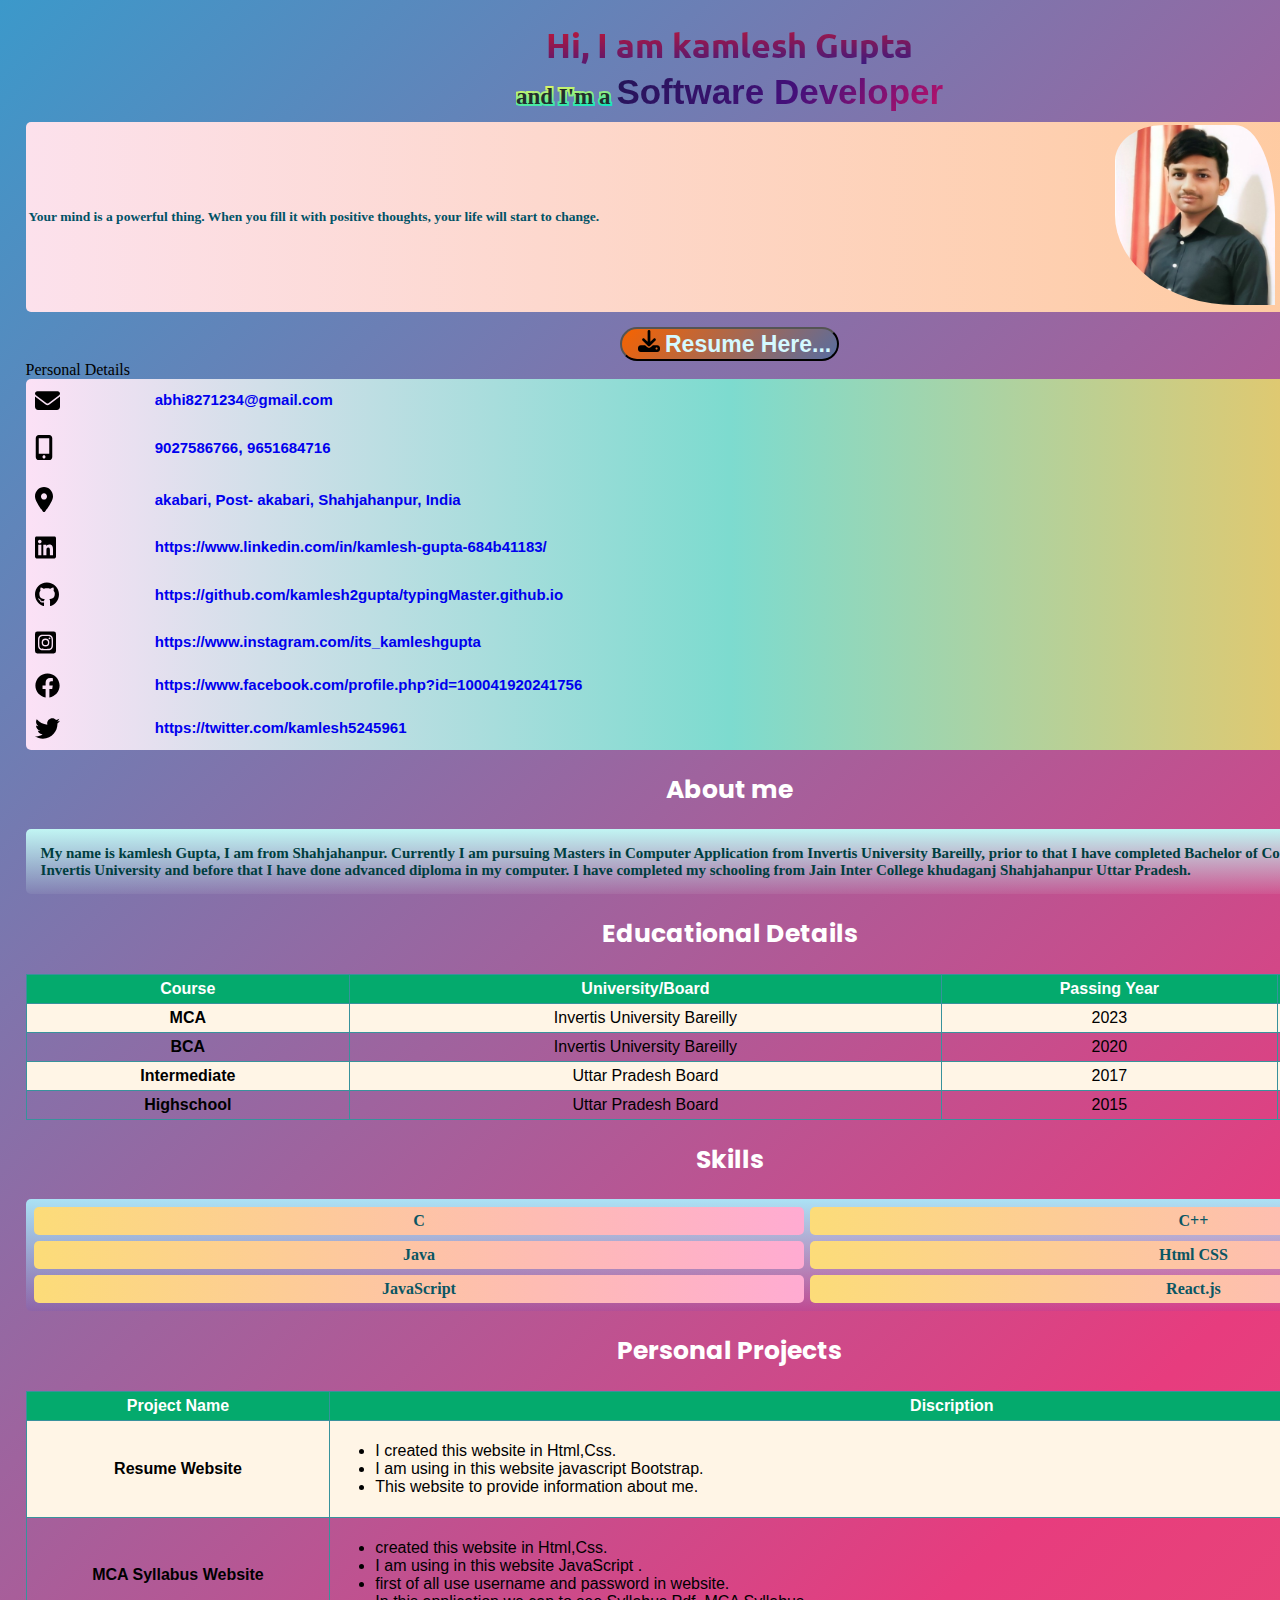
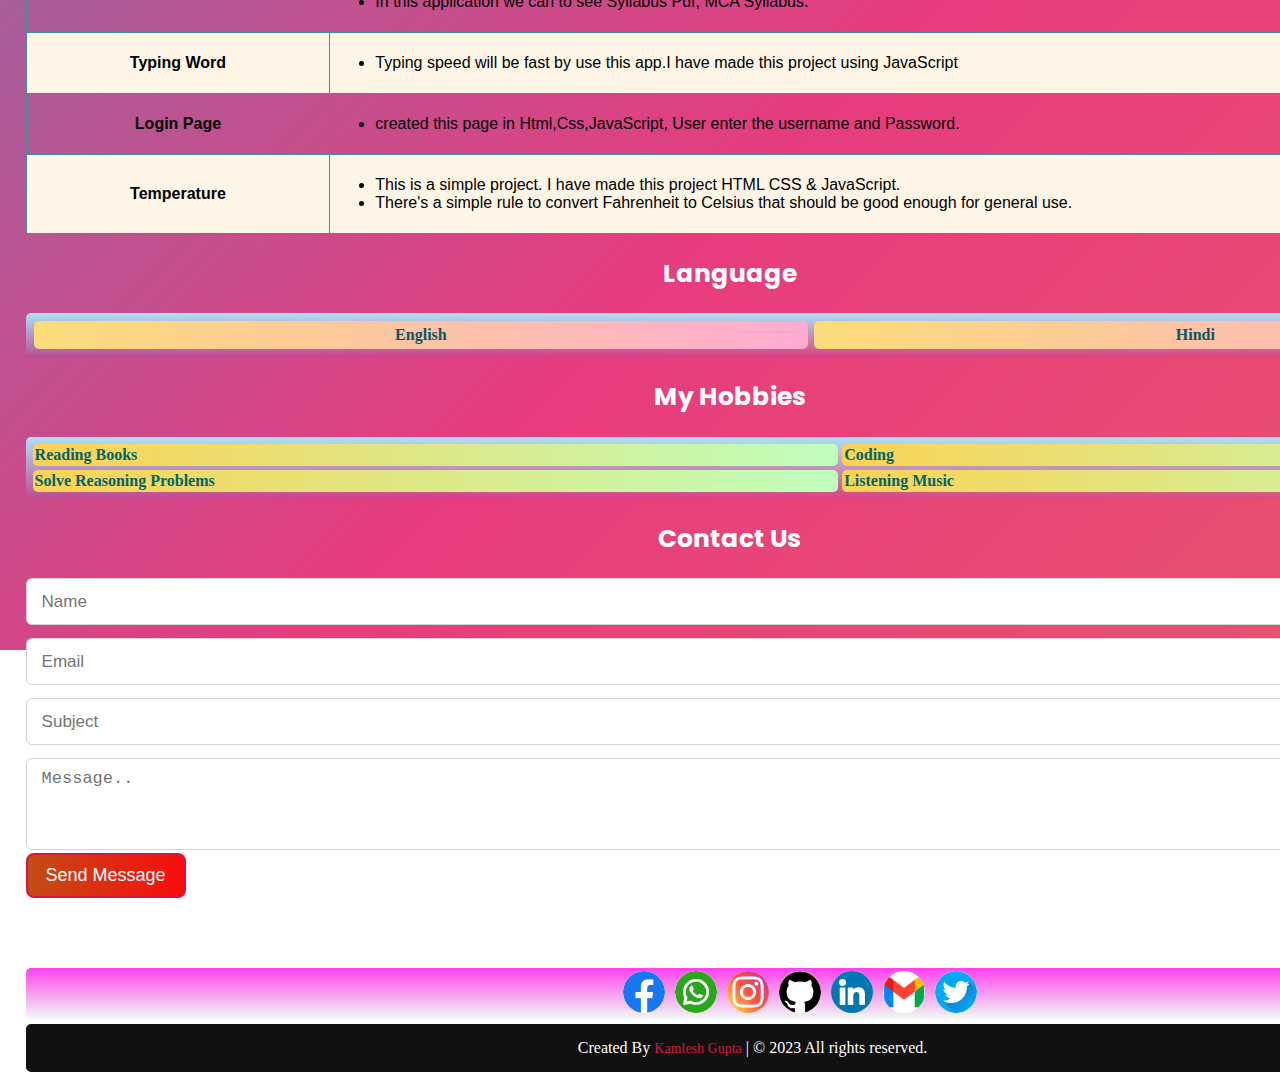
<file: index.html>
<!DOCTYPE html>
<html>

<head>
  
  <meta charset="utf-8">
  <meta name="viewport" content="width=device-width">
  <title>kamlesh Gupta</title>
  <link href="style.css" rel="stylesheet" type="text/css" />
</head>

<body>
  

  <div class="home">
<h1 class="h1">Hi, I am kamlesh Gupta</h1>
<div class="iam"><span class="para">and I'm a </span><span class="pro"> Software Developer</span></div></div>
  



  <table class="thought">
     <tr>
        <td>
        
     <p>Your mind is a powerful thing. When you fill it
with positive thoughts, your life will start to
change.
     </p>
    </td>
       <td>   
  <img src="mypic.jpg" class="mypic"/> </td>
       
     </tr>
  </table>
  

<div class="resume">
   <button class="btn"><a href="kamlesh's Resume.pdf"> <img src="download.svg" class ="btnicon"/>Resume Here...</a></button >
</div


  
<h2>
     Personal Details
</h2>
  
 <table class="icontable">
    <tr>
       <td><img src="gmail.svg" class="svgicon"/></td>
      <td><a href="mailto:https://mail.google.com/mail/u/0/#inbox" class="svglink">abhi8271234@gmail.com</a></td>
      
    </tr>
   <tr>
      <td><img src="mobile.svg" class="svgicon"/> </td>
     <td><p><a href="tel:9027586766" class="svglink">9027586766</a>, <a href="tel:9027586766" class="svglink"> 9651684716</p></td>
     
   </tr>
   <tr>
      <td><img src="location.svg" class="svgicon"/></td>
   
   <td><p><a href="address.html" target="_blank" class="svglink">akabari, Post- akabari, Shahjahanpur, India    
   </a>
   </p></td>
   </tr>
   <tr>
      <td><img src="linkedin.svg" class="svgicon"/></td>
     <td><a href="https://www.linkedin.com/feed/"  class="svglink">https://www.linkedin.com/in/kamlesh-gupta-684b41183/</a></td>
     
   </tr>
   <tr>
      <td><img src="github.svg" class="svgicon"/></td>
     <td><p>
     <a href="https://github.com/kamlesh2gupta/typingMaster.github.io" class="svglink">https://github.com/kamlesh2gupta/typingMaster.github.io </a></p></td>
     
   </tr>
   <tr>
      <td><img src="instagram.svg" class="svgicon"/></td>
     <td><a href="https://www.instagram.com/its_kamleshgupta" class="svglink">https://www.instagram.com/its_kamleshgupta</a></td>
     
   </tr>
   <tr>
      <td><img src="facebook.svg" class="svgicon"/></td>
     <td><a href="https://www.facebook.com/profile.php?id=100041920241756" class="svglink">https://www.facebook.com/profile.php?id=100041920241756</a></td>
     
   </tr>

   <tr>
      <td><img src="twitter.svg" class="svgicon"/></td>
     <td><a href="https://twitter.com/kamlesh5245961" class="svglink">https://twitter.com/kamlesh5245961</a></td>
     
   </tr>
   
 </table>
  
  
  <h2>
     About me
  </h2>

  
    <div class="bio">
    <p>My name is kamlesh Gupta, I am from Shahjahanpur.
       Currently I am pursuing Masters in Computer Application from Invertis University Bareilly,
        prior to that I have completed Bachelor of Computer Application from Invertis University 
         and before that I have done advanced diploma in  my computer.
          I have completed my schooling from Jain  Inter College  khudaganj Shahjahanpur Uttar Pradesh.
    </p>
      </div>

  

  <h2>
         Educational Details 
  </h2>
  
    <div class="edu">
      
      <table class="details">
         <tr class="thead">
            <th>Course</th>
            <th>University/Board</th>
            <th>Passing Year</th>
            <th>Percentage</th>
         </tr>
        <tr>
           <th>MCA</th>
          <td>Invertis University Bareilly</td>
          <td>2023</td>
          <td>68%</td>  
        </tr>
        <tr>
           <th>BCA</th>
          <td>Invertis University Bareilly</td>
          <td>2020</td>
          <td>60%</td>
        </tr>
       
        <tr>
        <th>Intermediate</th>
        <td>Uttar Pradesh Board</td>
        <td>2017</td>
        <td>67%</td>
        </tr>
        <tr>
           <th>Highschool</th>
          <td>Uttar Pradesh Board</td>
          <td>2015</td>
          <td>71.66%</td>
        </tr> 
        
      </table>
      
    </div>


  
    <h2>
         Skills
    </h2>
  
    
    <div class="skills">
      
       <div class="prog">
          C
       </div>
      <div class="prog">
          C++
      </div>
      <div class="prog">
          Java
       </div>
      <div class="prog">
          Html CSS 
       </div>
      <div class="prog">
          JavaScript 
       </div>
       <div class="prog">
          React.js
       </div>
    </div>


  <h2>
     Personal Projects
  </h2>

  <div class="proj">
     <table class="project">
        <tr class="thead">
           <th>Project Name</th>
          <th>Discription</th>
        </tr>
       <tr>
          <th>Resume Website</th>
         <td><ul>
            <li>I created this website in Html,Css. </li>
           <li> I am using in this website javascript Bootstrap.</li>
           <li>This website to provide information about me.</li>
           
            
         </ul>
         </td>
       </tr>

       <tr>
          <th>MCA Syllabus Website</th>
         <td><ul>
            <li> created this website in Html,Css.</li>
             <li> I am using in this website JavaScript .</li>
         <li>  first of all use username and password in website.</li>
         <li>In this application we can  to see Syllabus Pdf, MCA Syllabus.</li>
           
         </ul>
         </td>
         
       </tr>

       <tr>
          <th>Typing Word</th>
         <td><ul>
            <li>Typing speed will be fast by use this app.I have made this project using JavaScript</li>
            
         </ul>
         </td>
         
       </tr>

       <tr>
          <th> Login Page</th>
         <td><ul>
            <li> created this page in Html,Css,JavaScript,
               User enter the username and Password.</li>
         </ul>
         </td> 
       </tr>

       <tr>
          <th>Temperature</th>
         <td><ul>
            <li>This is a simple project. I have made this project HTML CSS & JavaScript.</li>
           <li>There's a simple rule to convert Fahrenheit to Celsius that should be good enough for general use.</li> 
         </ul>
         </td>
         
       </tr>
       
       

     </table>
     
  </div>
  
  

    <h2>
       Language
    </h2>
    <div class="language">
    <div class="eng">
       English 
    </div>
    <div class="hindi" >
       Hindi
    </div>
    
</div>

<h2>
My Hobbies 
</h2>
<div class="hobbi">
     <div class="hbb">
        Reading Books
     </div>
    <div class="hbb">
       Coding
    </div>
    <div class="hbb">
       Solve Reasoning Problems
    </div>
    <div class="hbb">
       Listening Music
    </div>
  </div>

<h2>
   Contact Us
</h2>
<form id= "myForm"  action="https://formspree.io/f/xzbqazka" method="POST">
<!-- <form id= "myForm"  action="https://formspree.io/f/xzbqazka" method="POST" method="POST"> -->
  <!-- <form id= "myForm"  action="https://formspree.io/f/mpzeqleg" method="POST"> -->

<div class="filds">
  
   <div class="field name">
      <input type ="text"  autocomplete="off"   name="name" placeholder="Name" required/>
     
     
   </div>

  <div class="field email">
      <input type ="text"  autocomplete="off"  name="email" placeholder="Email" required/>  
    </div>  

  <div class="field subject">
      <input type ="text"   name="subject" autocomplete="off" placeholder="Subject" required/> 
    
</div>
  
   <div class="field textarea">
      <textarea  placeholder="Message.." name="message" cols="30" rows="10" required></textarea>
     
   </div>
  


  <div class="button-area">          <button type="submit" onclick="fun()" >Send Message</button>
  </div>
    

  </form>
  
  </div>

  
  
  <h3>
    Contact With
  </h3>

    <div class="links">  
  <a href="https://www.facebook.com/profile.php?id=100041920241756"><img src="facebook.png" class="img"/> </a>
<a href="https://web.whatsapp.com/"><img src="whatsapp.png" class="img"/></a>
    
 <a href="https://www.instagram.com/its_kamleshgupta/"><img src="instagram.png" class="img" /></a>
    <a href="https://github.com/kamlesh2gupta/typingMaster.github.io"><img src="github.png"  class="img" /></a>
    <a href="https://www.linkedin.com/in/kamlesh-gupta-684b41183/"><img src="linkedin.png" class="img"/></a>
    <a href="mailto:abhi8271234@gmail.com"><img src="gmail.png"  class="img"/></a>

      <a href="https://twitter.com/kamlesh5245961"><img src="twitter.png" class="img"/></a>
    </div>
  

  

<footer>
        <span>Created By <a href="file:///C:/Users/Dell/Desktop/resume/index.html" target="_blank">Kamlesh Gupta</a> | <span class="far fa-copyright"></span>&copy 2023 All rights reserved.</span>
</footer>
  
  
  
  <script src="script.js"></script>

  <script src="https://replit.com/public/js/replit-badge.js" theme="blue" defer></script> 
</body>

  

  
</html>
</file>
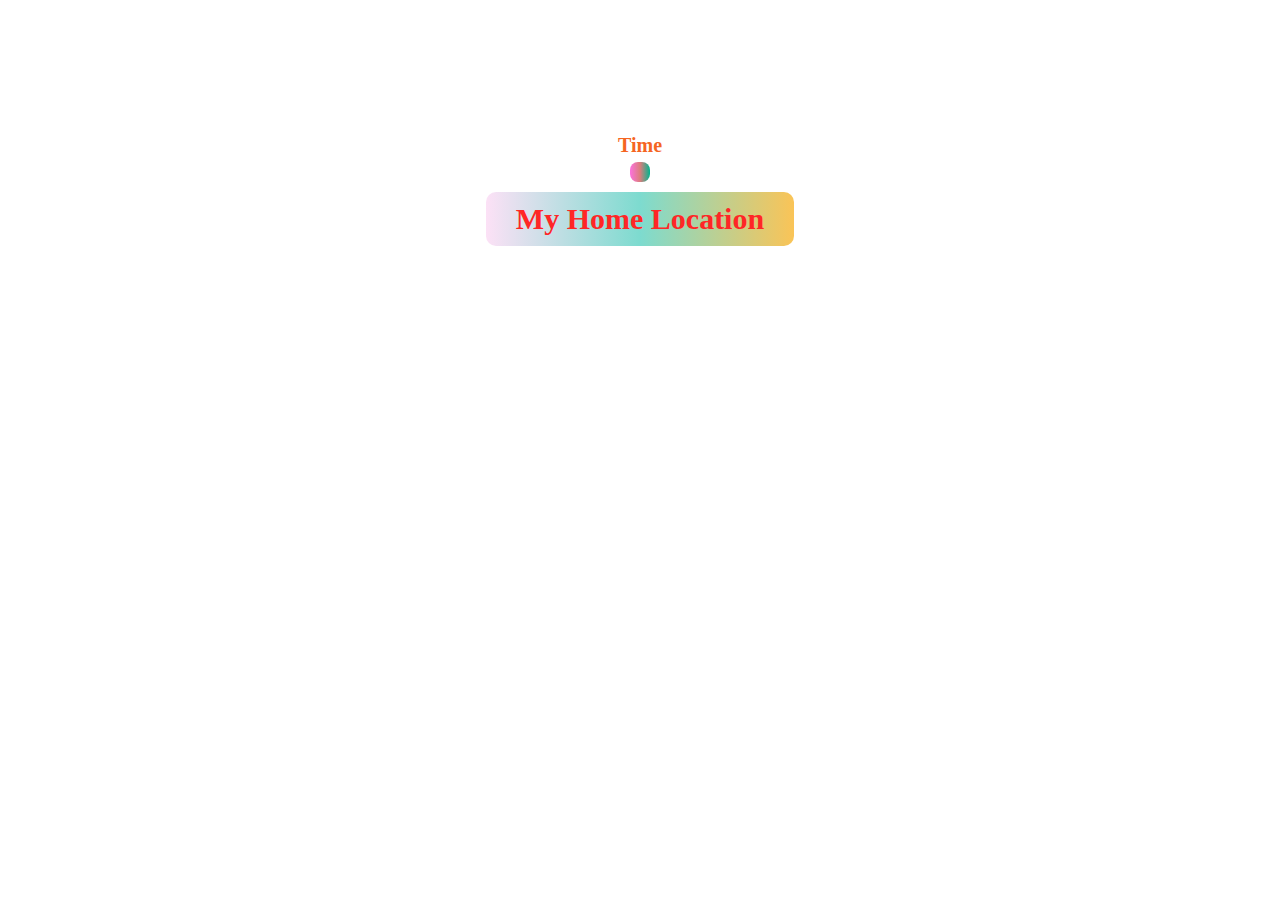
<file: address.html>
<!DOCTYPE html>
<html lang="en">
<head>
  <meta charset="UTF-8">
  <meta http-equiv="X-UA-Compatible" content="IE=edge">
  <meta name="viewport" content="width=device-width, initial-scale=1.0">
  <title>Address</title>
  <link rel="stylesheet" href="address.css" />
  
</head>
<body>

  <div class="container">
    <span>Time</span>
   <div class="time">
      <p id="demo"></p>
      
   </div>
   
  <h1>My Home Location </h1>
  <iframe src="https://www.google.com/maps/embed?pb=!1m18!1m12!1m3!1d14073.967827070515!2d79.69423457092842!3d28.131508212248402!2m3!1f0!2f0!3f0!3m2!1i1024!2i768!4f13.1!3m3!1m2!1s0x399ff2f1b0d5ccd5%3A0xa84af1ccf0601aab!2sAkabari%2C%20Uttar%20Pradesh%20242305!5e0!3m2!1sen!2sin!4v1678812562457!5m2!1sen!2sin" width="600" height="450"
   style="border:0;" allowfullscreen="" loading="lazy" referrerpolicy="no-referrer-when-downgrade"></iframe>
         
  </div>

  <script src="script.js"></script>

  <script src="https://replit.com/public/js/replit-badge.js" theme="blue" defer></script> 
  
</body>
</html>
</file>
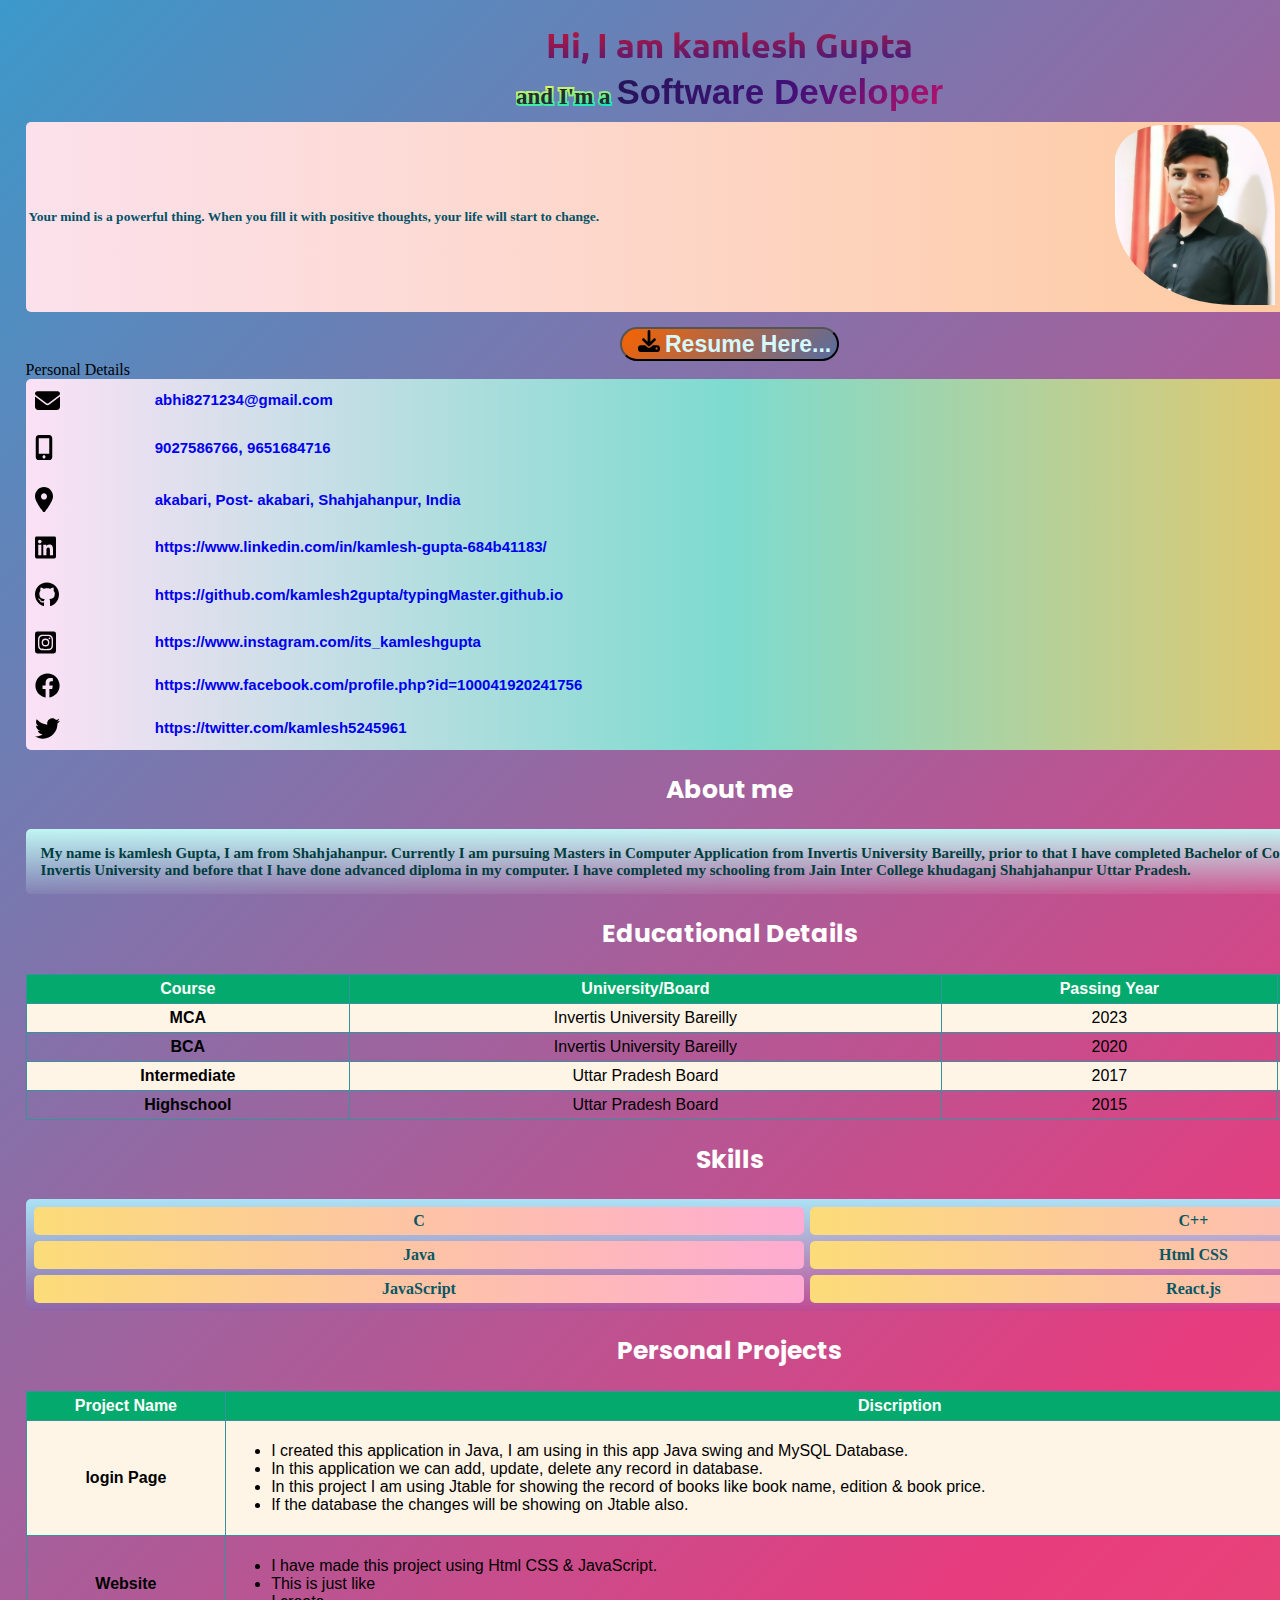
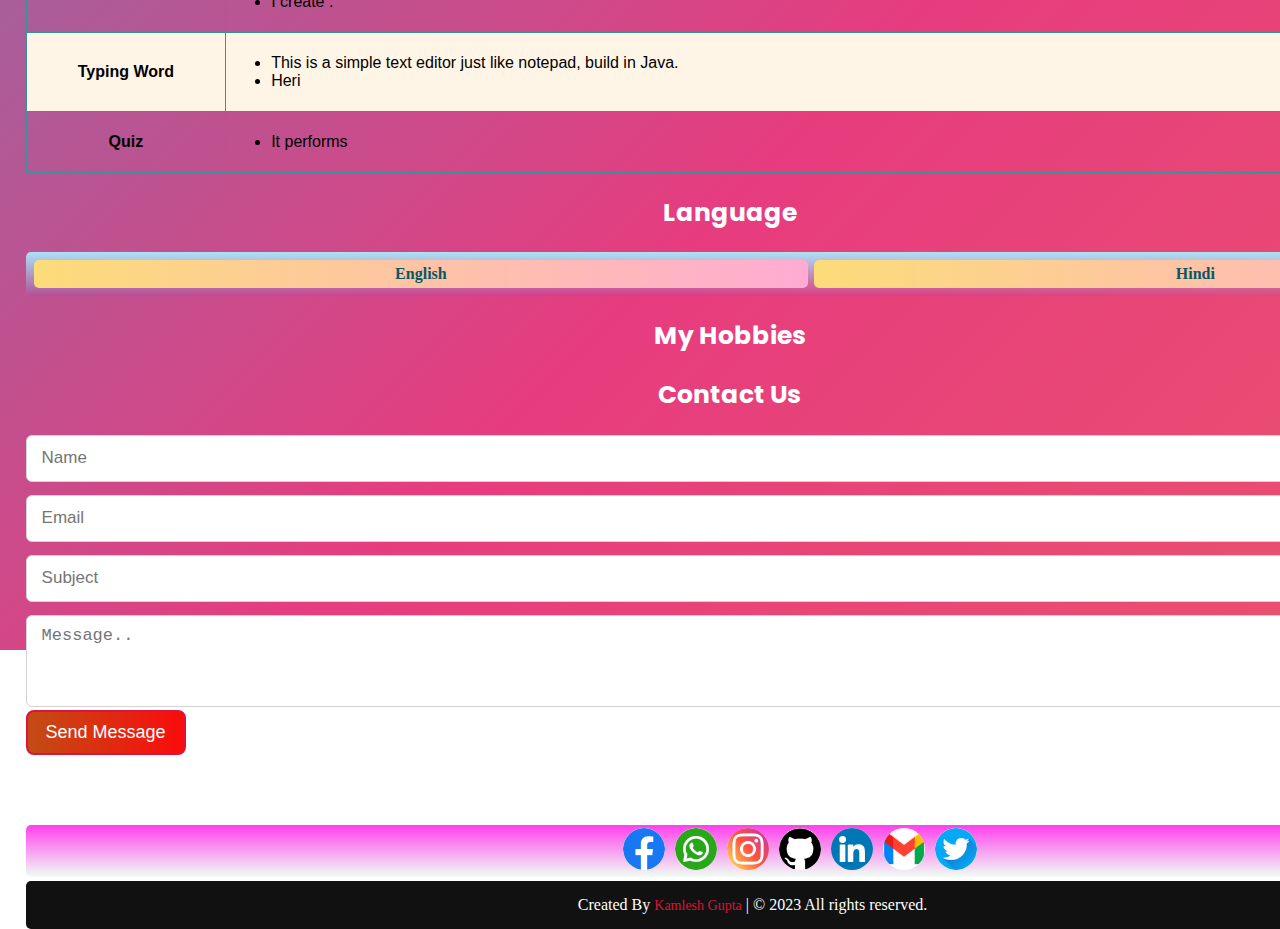
<file: oooo.html>
<!DOCTYPE html>
<html>

<head>
  
  <meta charset="utf-8">
  <meta name="viewport" content="width=device-width">
  <title>kamlesh Gupta</title>
  <link href="style.css" rel="stylesheet" type="text/css" />
</head>

<body>
  

  <div class="home">
<h1 class="h1">Hi, I am kamlesh Gupta</h1>
<div class="iam"><span class="para">and I'm a </span><span class="pro"> Software Developer</span></div></div>
  



  <table class="thought">
     <tr>
        <td>
        
     <p><b>Your mind is a powerful thing. When you fill it
with positive thoughts, your life will start to
change.
    </b> </p>
    </td>
       <td>   
  <img src="mypic.jpg" class="mypic"/> </td>
       
     </tr>
  </table>
  

<div class="resume">
   <button class="btn"><a href="kamlesh's Resume.pdf"> <img src="download.svg" class ="btnicon"/>Resume Here...</a></button >
</div


  
<h2>
     Personal Details
</h2>
  
 <table class="icontable">
    <tr>
       <td><img src="gmail.svg" class="svgicon"/></td>
      <td><a href="mailto:https://mail.google.com/mail/u/0/#inbox" class="svglink">abhi8271234@gmail.com</a></td>
      
    </tr>
   <tr>
      <td><img src="mobile.svg" class="svgicon"/> </td>
     <td><p><a href="tel:9027586766" class="svglink">9027586766</a>, <a href="tel:9027586766" class="svglink"> 9651684716</p></td>
     
   </tr>
   <tr>
      <td><img src="location.svg" class="svgicon"/></td>
   
   <td><p><a href="address.html" target="_blank" class="svglink">akabari, Post- akabari, Shahjahanpur, India    
   </a>
   </p></td>
   </tr>
   <tr>
      <td><img src="linkedin.svg" class="svgicon"/></td>
     <td><a href="https://www.linkedin.com/feed/"  class="svglink">https://www.linkedin.com/in/kamlesh-gupta-684b41183/</a></td>
     
   </tr>
   <tr>
      <td><img src="github.svg" class="svgicon"/></td>
     <td><p>
     <a href="https://github.com/kamlesh2gupta/typingMaster.github.io" class="svglink">https://github.com/kamlesh2gupta/typingMaster.github.io </a></p></td>
     
   </tr>
   <tr>
      <td><img src="instagram.svg" class="svgicon"/></td>
     <td><a href="https://www.instagram.com/its_kamleshgupta" class="svglink">https://www.instagram.com/its_kamleshgupta</a></td>
     
   </tr>
   <tr>
      <td><img src="facebook.svg" class="svgicon"/></td>
     <td><a href="https://www.facebook.com/profile.php?id=100041920241756" class="svglink">https://www.facebook.com/profile.php?id=100041920241756</a></td>
     
   </tr>

   <tr>
      <td><img src="twitter.svg" class="svgicon"/></td>
     <td><a href="https://twitter.com/kamlesh5245961" class="svglink">https://twitter.com/kamlesh5245961</a></td>
     
   </tr>
   
 </table>
  
  
  <h2>
     About me
  </h2>

  
    <div class="bio">
    <p>My name is kamlesh Gupta, I am from Shahjahanpur.
       Currently I am pursuing Masters in Computer Application from Invertis University Bareilly,
        prior to that I have completed Bachelor of Computer Application from Invertis University 
         and before that I have done advanced diploma in  my computer.
          I have completed my schooling from Jain  Inter College  khudaganj Shahjahanpur Uttar Pradesh.
    </p>
      </div>

  

  <h2>
         Educational Details 
  </h2>
  
    <div class="edu">
      
      <table class="details">
         <tr class="thead">
            <th>Course</th>
            <th>University/Board</th>
            <th>Passing Year</th>
            <th>Percentage</th>
         </tr>
        <tr>
           <th>MCA</th>
          <td>Invertis University Bareilly</td>
          <td>2023</td>
          <td>68%</td>  
        </tr>
        <tr>
           <th>BCA</th>
          <td>Invertis University Bareilly</td>
          <td>2020</td>
          <td>60%</td>
        </tr>
       
        <tr>
        <th>Intermediate</th>
        <td>Uttar Pradesh Board</td>
        <td>2017</td>
        <td>67%</td>
        </tr>
        <tr>
           <th>Highschool</th>
          <td>Uttar Pradesh Board</td>
          <td>2015</td>
          <td>71.66%</td>
        </tr> 
        
      </table>
      
    </div>


  
    <h2>
         Skills
    </h2>
  
    
    <div class="skills">
      
       <div class="prog">
          C
       </div>
      <div class="prog">
          C++
      </div>
      <div class="prog">
          Java
       </div>
      <div class="prog">
          Html CSS 
       </div>
      <div class="prog">
          JavaScript 
       </div>
       <div class="prog">
          React.js
       </div>
    </div>


  <h2>
     Personal Projects
  </h2>

  <div class="proj">
     <table class="project">
        <tr class="thead">
           <th>Project Name</th>
          <th>Discription</th>
        </tr>
       <tr>
          <th>login Page</th>
         <td><ul>
            <li>I created this application in Java, I am using in this app Java swing and MySQL Database.</li>
           <li>In this application we can add, update, delete any record in database.</li>
           <li>In this project I am using Jtable for showing the record of books

like book name, edition & book price.</li>
           <li>If 

the database the changes will be showing on Jtable also.</li>
            
         </ul>
         </td>
       </tr>

       <tr>
          <th>Website</th>
         <td><ul>
            <li>I have made this project using Html CSS & JavaScript.</li>
           <li>This is just like</li>
           <li>I create .</li>
             
         </ul>
         </td>
         
       </tr>

       <tr>
          <th>Typing Word</th>
         <td><ul>
            <li>This is a simple text editor just like notepad, build in Java.</li>
           <li>Heri</li> 
         </ul>
         </td>
         
       </tr>

       <tr>
          <th> Quiz</th>
         <td><ul>
            <li>It performs </li>
         </ul>
         </td> 
       </tr>

      
       
       

     </table>
     
  </div>
  
  

    <h2>
       Language
    </h2>
    <div class="language">
    <div class="eng">
       English 
    </div>
    <div class="hindi" >
       Hindi
    </div>
    
</div>

<h2>
My Hobbies 
</h2>


<h2>
   Contact Us
</h2>


  <form id= "myForm"  action="https://formspree.io/f/mpzeqleg" method="POST">

<div class="filds">
  
   <div class="field name">
      <input type ="text"  autocomplete="off"   name="name" placeholder="Name" required/>
     
     
   </div>

  <div class="field email">
      <input type ="text"  autocomplete="off"  name="email" placeholder="Email" required/>  
    </div>  

  <div class="field subject">
      <input type ="text"   name="subject" autocomplete="off" placeholder="Subject" required/> 
    
</div>
  
   <div class="field textarea">
      <textarea  placeholder="Message.." name="message" cols="30" rows="10" required></textarea>
     
   </div>
  


  <div class="button-area">          <button type="submit" onclick="fun()" >Send Message</button>
  </div>
    

  </form>
  
  </div>

  
  
  <h3>
    Contact With
  </h3>

    <div class="links">  
  <a href="https://www.facebook.com/profile.php?id=100041920241756"><img src="facebook.png" class="img"/> </a>
<a href="https://web.whatsapp.com/"><img src="whatsapp.png" class="img"/></a>
    
 <a href="https://www.instagram.com/its_kamleshgupta/"><img src="instagram.png" class="img" /></a>
    <a href="https://github.com/kamlesh2gupta/typingMaster.github.io"><img src="github.png"  class="img" /></a>
    <a href="https://www.linkedin.com/in/akshay-kumar-0ba28b18b"><img src="linkedin.png" class="img"/></a>
    <a href="mailto:abhi8271234@gmail.com"><img src="gmail.png"  class="img"/></a>

      <a href="https://twitter.com/kamlesh5245961"><img src="twitter.png" class="img"/></a>
    </div>
  

  

<footer>
        <span>Created By <a href="file:///C:/Users/Dell/Desktop/resume/index.html" target="_blank">Kamlesh Gupta</a> | <span class="far fa-copyright"></span>&copy 2023 All rights reserved.</span>
</footer>
  
  
  
  <script src="script.js"></script>

  
</body>

  

  
</html>
</file>
<file: style.css>
@import url('https://fonts.googleapis.com/css2?family=Poppins:wght@400;500;600;700&family=Ubuntu:wght@400;500;700&display=swap');

html,body {
  width: 100%;
  height: 100vh; 
}

body {
  width:110vw;
  
  margin-left:2%;
  margin-right:2%;
	background: linear-gradient(-45deg, #ee7752, #e73c7e, #23a6d5, #d57cd6);
	background-size: 400% 400%;
	animation: gradient 15s ease infinite;
	height: 100vh;
  background-repeat: no-repeat;
  background-attachment: fixed;
  background-position: center
}

@keyframes gradient {
	0% {
		background-position: 0% 50%;
	}
	50% {
		background-position: 100% 50%;
	}
	100% {
		background-position: 0% 50%;
	}
}
   
h1{
  font-size: 34px;
  margin-top: 10;
  margin-bottom:5px;
  font-family: 'Ubuntu', sans-serif;
  	text-align: center;
	color: #fff;
	background-image: -webkit-linear-gradient(92deg, #001da1, #ff1414);
-webkit-background-clip: text;
	-webkit-text-fill-color: transparent;
	-webkit-animation: hue 6s infinite linear;
}

@-webkit-keyframes hue {
  from {
    -webkit-filter: hue-rotate(0deg);
  }
  to {
    -webkit-filter: hue-rotate(-360deg);
  }
}

.home{
  text-align: center;
}

.para{
  text-align: center;
  font-weight: bold;
  font-size: 23px;
  width:100%;
  background: -webkit-linear-gradient(-86deg, #EEF85B 5%, #7AEC8D 53%, #09E5C3 91%);
  -webkit-background-clip: text;
  -webkit-text-stroke: 4px transparent;
  color: #232d2d;
}

.pro{
  font-family: sans-serif;
  text-align:center;
  font-size: 35px;
    font-weight: bold;
  background-image: linear-gradient(
    -225deg,
    #231557 0%,
    #44107a 29%,
    #ff1361 67%,
    #fff800 100%
  );
  background-size: auto auto;
  background-clip: border-box;
  background-size: 200% auto;
  color: #fff;
  background-clip: text;
  text-fill-color: transparent;
  -webkit-background-clip: text;
  -webkit-text-fill-color: transparent;
  animation: textclip 2s linear infinite;
  display: inline-block;
}

@keyframes textclip {
  to {
    background-position: 200% center;
  }
}


h2,h3,
.message {
  font-family:'Poppins', sans-serif;
}
  
.thought{
  font-weight: bold;
  color:#005266;
  background-image: linear-gradient(to right, #fce1ec , #ffc691);
  border-radius:5px;
  font-size:13.5px;
  text-align: left;
  width: 110%;
  margin-top:10px;
}

.mypic{
  padding-right:80px;
  height:180px;
  width:160px;
  border-radius:20% 50%;
  }

.resume{
  text-align:center;
  margin-top:15px;
}

.btn{
  border-radius:20px;
  background: linear-gradient(-45deg, #2151ed, #e820b0, #2270d6, #f76300);
	background-size: 400% 400%;
	animation: gradient 15s ease infinite;
}

.btn a{
  font-weight: bold;
  text-align:center;
  font-size:23px;
  color: #d4f9ff;
  
}

.btnicon{
  text-align:center;
  height: 22px;
  padding-left:10px;
  padding-right:5px;
}

h2,h3 {
  color:#fff;
  text-align: center;
  font-weight:bold;
  font-size:25px;
}

.icontable{
  background-image: linear-gradient(to right, #fce1f6 , #7ddbcf,#fac457);
  font-size:16px;
  font-weight: bold;
  color: #0000e0;
  border-radius:5px;
  font-family: Arial, Helvetica, sans-serif;
  border-collapse: collapse;
  width: 100%;
  
  margin-right:2%;
}

.svgicon{
  height:25px;
  margin:8px;
  float: left;
  vertical-align: middle;
  line-height:30px; 
}

.svglink{
  font-size: 15px;
}

a{
  text-decoration:none;
  font-size: 14px;
}

.img{
  border-radius:50%;
  width:42px;
  height:42px;
  margin:3px;
  background: #fff;
  }

.bio {
  border-radius:5px;
  background:-webkit-linear-gradient(#c1f5f3, #ebfff311);
  color:#003e40;
  font-size: 15px;
  font-weight:bold;
  width:103%;
  
  padding: 0.5px 15px 0.5px 15px;
  text-align:left;
  }

.details, .project{
  text-align:center;
  font-family: Arial, Helvetica, sans-serif;
  border-collapse: collapse;
  width: 110%;
}

.project td, .project th,
.details td, .details th{
  border: 1px solid #38929c;
  padding: 5px;
}

.project tr:nth-child(even),
.details tr:nth-child(even){
  background-color: #fff5e6;
}

.project tr:hover,
.details tr:hover {background-color: #ddd;}
.thead {
  padding-top: 12px;
  padding-bottom: 12px;
  text-align: center;
  background-color: #04AA6D;
  color: white;
  }

li{
  text-align: left;
}

.skills, .language, .hobbi {
  background: -webkit-linear-gradient(#abe2f5, #1c37ff11);
  border-radius:5px;
  padding:5px;
  width: 110%;
  margin-right:1%;
}

.prog,.eng, .hindi{
  background:#fff5f6;
  border-radius:5px;
  padding:5px;
  font-weight:bold;
  margin:3px;
  color:#0a5663;
  background-image: linear-gradient(to right, #fcdc79 , #ffabd2);
  text-align:center;
}

.hobbi, .language, .skills {
  display :grid;
  grid-template-columns:auto auto;
  
}
.row > div{
  text-align:center;
}

.hbb{
  border-radius:5px;
  background-image: linear-gradient(to right, #fcd253 , #bfffbd);
  margin:2px;
  padding:2px;
  font-weight:bold;
  color: #006569;
  
}

h3 {
  font-size: 20px;
}

.fields{
  direction: flex;
}

.fields, .field{
  height: 45px;
  width: 100%;
  margin-bottom:15px;
}

.textarea{
  height: 80px;
  width: 100%;
}

.name{
  margin-right:10px;
}

.field input, .textarea textarea{
  height: 100%;
  width: 102%;
  border: 1px solid lightgrey;
  border-radius:6px;
  outline:none;
  padding:0 15px;
  font-size:17px;
  transition: all 0.3s ease;
}

.field input:focus, .textarea textarea:focus {
  border-color:#b3b3b3;
}

.textarea textarea {
  padding-top:10px;
  resize: none;
  }


.button-area {
  display:flex;
  align-items:center;
}

.button-area button{
  color:#fff;
  display:block;
  width: 160px!important;
  height:45px;
  outline:none;
  font-size:18px;
  font-weight:500;
  border-radius:8px;
  cursor: pointer;
  flex-wrap:nowrap;
  background-image: linear-gradient(to right, #c24c15,#fa0c0c);
  border: 2px solid crimson;
  transition: all 0.3s wase
}

.button-area button:hover{
  color: crimson;
  background:none;
}

.links{
  background:-webkit-linear-gradient(#ff40ec, #1df25d11);
  border-radius:5px;
  text-align:center;
  width: 110%;
  }

footer {
  margin-top:4px;
    background: #111;
    padding:15px 23px;
    color: #fff;
    text-align: center;
  border-radius:5px;
  width: 100%;

}

footer span a {
    color: crimson;
    text-decoration: none;
}

footer span a:hover {
    text-decoration: underline;
}
</file>
<file: address.css>
*{
  margin:0;
  padding:0;
  box-sizing:border-box;
  font-family:'Poppins',sans-sarif;
}


.container {
  width: 100%;
  height: 100vh;
  display: flex;
  align-items: center;
  justify-content: center;
  flex-direction: column;
}

h1{
  color:#ff2626;
  text-align:center;
  font-size:30px;
  margin-bottom:20px;
  background-image: linear-gradient(to right, #fce1f6 , #7ddbcf,#fac457);
  padding: 10px 30px 10px 30px;
  border-radius:10px;
}

iframe{
  width: 100%;
  height: 500px;
  filter: invert(100%);
}

.time{
  background-image: linear-gradient(to right, #fc72de , #db7d7d,#00b58e);
  margin-bottom: 10px;
  padding: 10px;
  font-size: 20px;
  border-radius: 40%;
  font-weight: bold;
  color: #fff;
}

span{
  padding-bottom: 5px;
  font-size:20px;
  font-weight: bold;
  color: #f56522;
  
}
</file>
